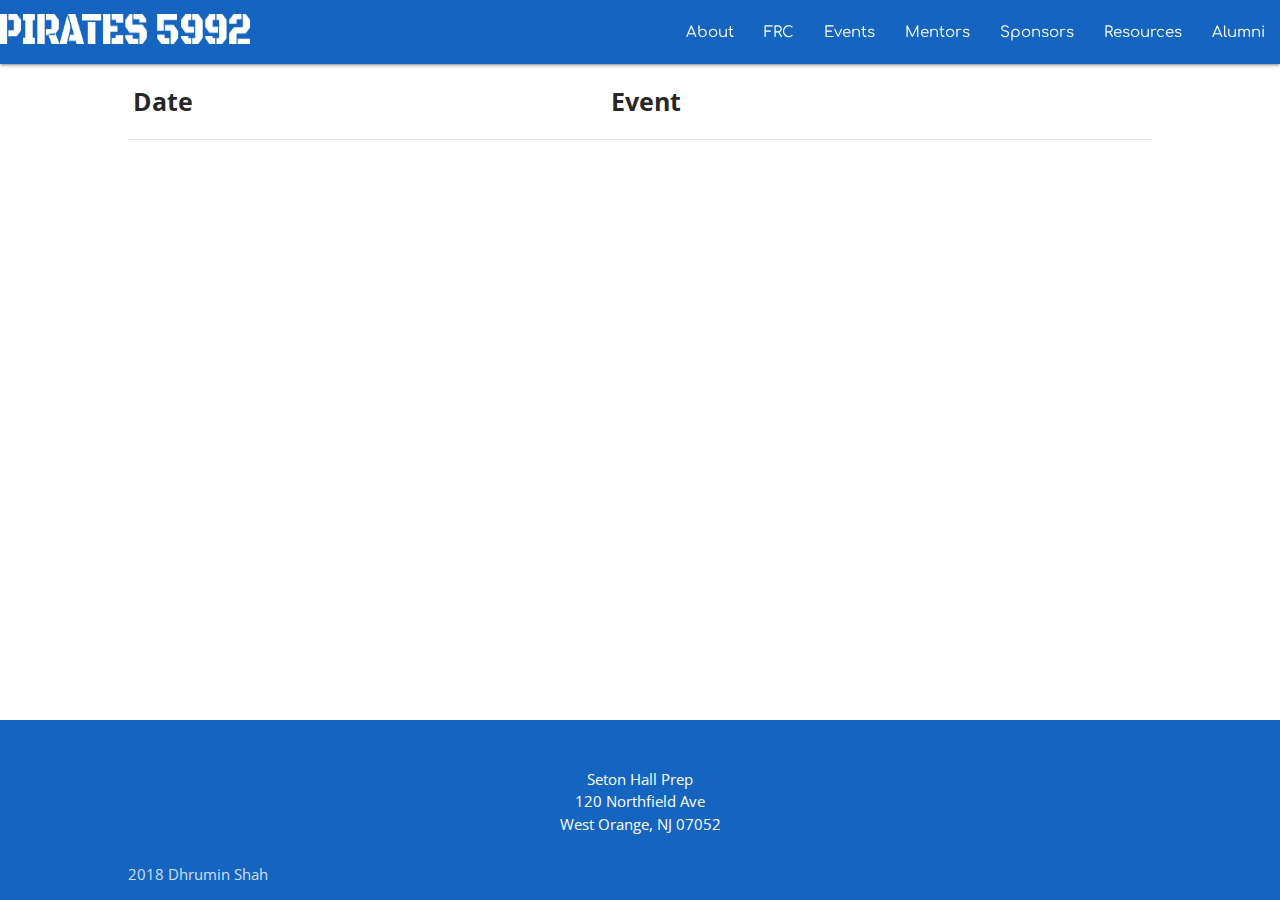
<file: events.html>
<!DOCTYPE html>
<html>
<head>
	<meta name="viewport" content="width=device-width, initial-scale=1">
	<link href="css/materialize.css" rel="stylesheet">
  <link href="css/hover.css" rel="stylesheet">
  <link href="css/style.css" rel="stylesheet">
	<link rel="icon" href="img/browsertab.png">
  <link href="https://fonts.googleapis.com/icon?family=Material+Icons" rel="stylesheet">
  <link href="https://fonts.googleapis.com/css?family=Open+Sans|Comfortaa" rel="stylesheet">
<link rel="stylesheet" href="https://use.fontawesome.com/releases/v5.2.0/css/all.css" integrity="sha384-hWVjflwFxL6sNzntih27bfxkr27PmbbK/iSvJ+a4+0owXq79v+lsFkW54bOGbiDQ" crossorigin="anonymous">
</head>
<body>
<script src="https://code.jquery.com/jquery-1.10.2.js"></script>
<script src="js/materialize.js"></script>
<header>
  <div id="myNav"><script src="js/nav.js"></script></div>
</header>
<script>
$( document ).ready(function() {
  $('.sidenav').sidenav();
});
</script>

<main>
<div class="container">
	<div class="row">
		<table class="events flow-text">
			<tr>
				<th>Date</th>
				<th>Event</th>
			</tr>
		</table>
	</div>
</div>
<script src="js/tabletop.min.js"></script>
<script type='text/javascript'>    
  var publicSpreadsheetUrl = 'https://docs.google.com/spreadsheets/d/10Qr61o-T54hU15EzSWs5rvvPW2wctxpsme3uzuDH-kQ/edit?usp=sharing';

  function init() {
    Tabletop.init( { key: publicSpreadsheetUrl,
                     callback: eventsTable } )
  }

  function eventsTable(sheets, tabletop) {
    console.log(sheets);
    var sheet = sheets['Events'];
    var column_names = sheet.columnNames;

    var table = $('.events');
  
    var tbody = $("<tbody></tbody>");
        for(var i = 0; i < sheet.elements.length; i++) {
          var row = sheet.elements[i];
          var html_row = $("<tr></tr>");
          for(var j = 0; j < column_names.length; j++) {
            var column_name = column_names[j];
            $("<td></td>").text(row[column_name]).appendTo(html_row);
          }
          tbody.append(html_row);
        }
        table.append(tbody);
      }
    window.addEventListener('DOMContentLoaded', init)
</script>
</main>

<footer class="page-footer">
  <div id="myFooter"><script src="js/footer.js"></script></div>
</footer>
</body>
</html>
</file>
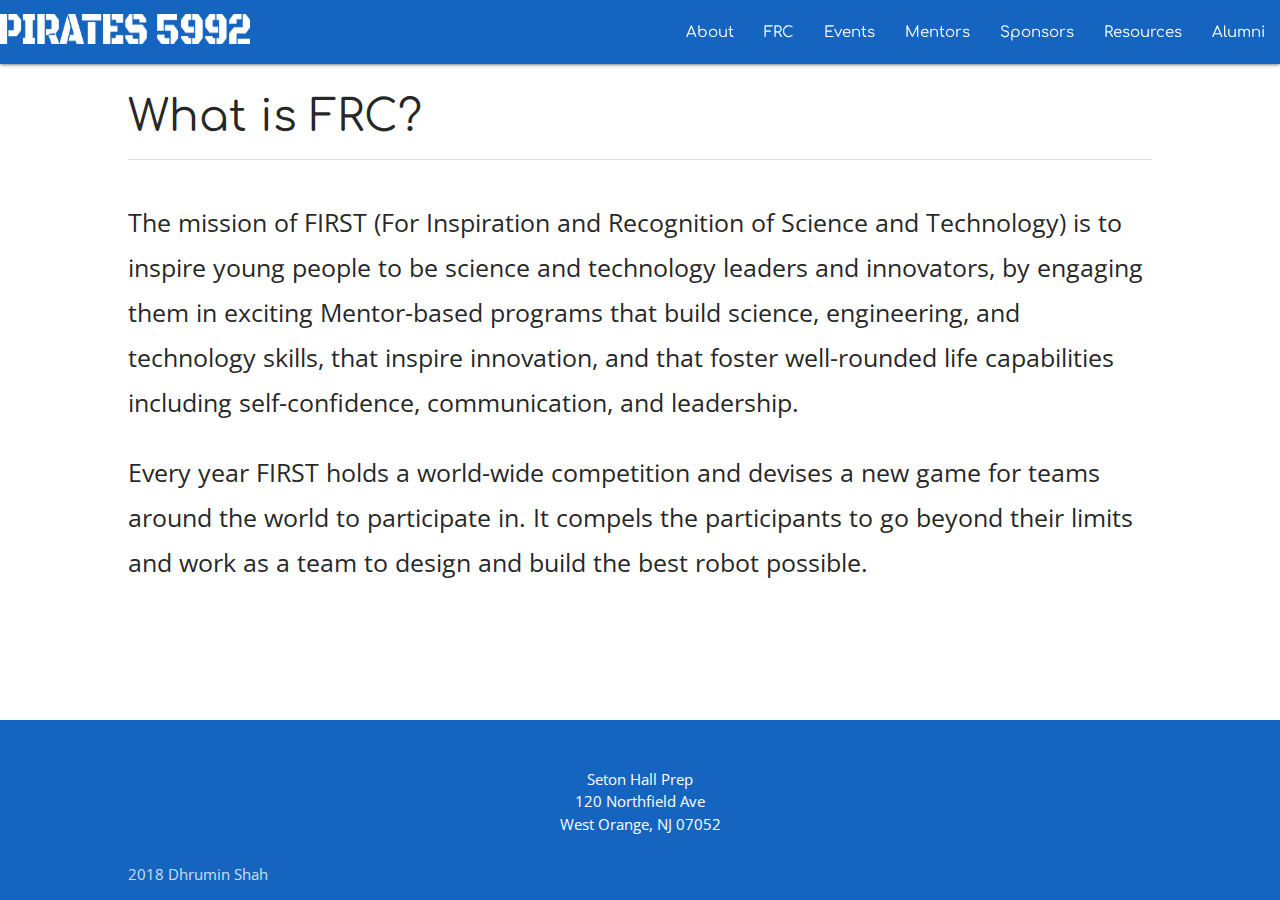
<file: frc.html>
<!DOCTYPE html>
<html>
<head>
	<title>FRC | Team 5992</title>
	<meta name="viewport" content="width=device-width, initial-scale=1">
	<link href="css/materialize.css" rel="stylesheet">
  	<link href="css/style.css" rel="stylesheet">
  	<link href="css/hover.css" rel="stylesheet">
	<link rel="icon" href="img/browsertab.png">
  	<link href="https://fonts.googleapis.com/icon?family=Material+Icons" rel="stylesheet">
  	<link href="https://fonts.googleapis.com/css?family=Open+Sans|Comfortaa" rel="stylesheet">
	<link rel="stylesheet" href="https://use.fontawesome.com/releases/v5.2.0/css/all.css" integrity="sha384-hWVjflwFxL6sNzntih27bfxkr27PmbbK/iSvJ+a4+0owXq79v+lsFkW54bOGbiDQ" crossorigin="anonymous">
</head>
<body>
<header>
  <div id="myNav"><script src="js/nav.js"></script></div>
</header>
<main>
<script src="https://code.jquery.com/jquery-1.10.2.js"></script>
<script src="js/materialize.js"></script>
<script>
$( document ).ready(function() {
  $('.sidenav').sidenav();
});
</script>

<div class="container">
	<h3 id='frc1'>What is FRC?</h3>
	<div class="divider"></div>
	<div class="section">
		<p class="flow-text">The mission of FIRST (F​or I​nspiration and Recognition of S​cience and T​echnology) is to inspire young people to be science and technology leaders and innovators, by engaging them in exciting Mentor-based programs that build science, engineering, and technology skills, that inspire innovation, and that foster well-rounded life capabilities including self-confidence, communication, and leadership.</p>
		<p class="flow-text">Every year FIRST holds a world-wide competition and devises a new game for teams around the world to participate in. It compels the participants to go beyond their limits and work as a team to design and build the best robot possible.</p>
	</div>
</div>

</main>
<footer class="page-footer">
  <div id="myFooter"><script src="js/footer.js"></script></div>
</footer>
</body>
</html>
</file>
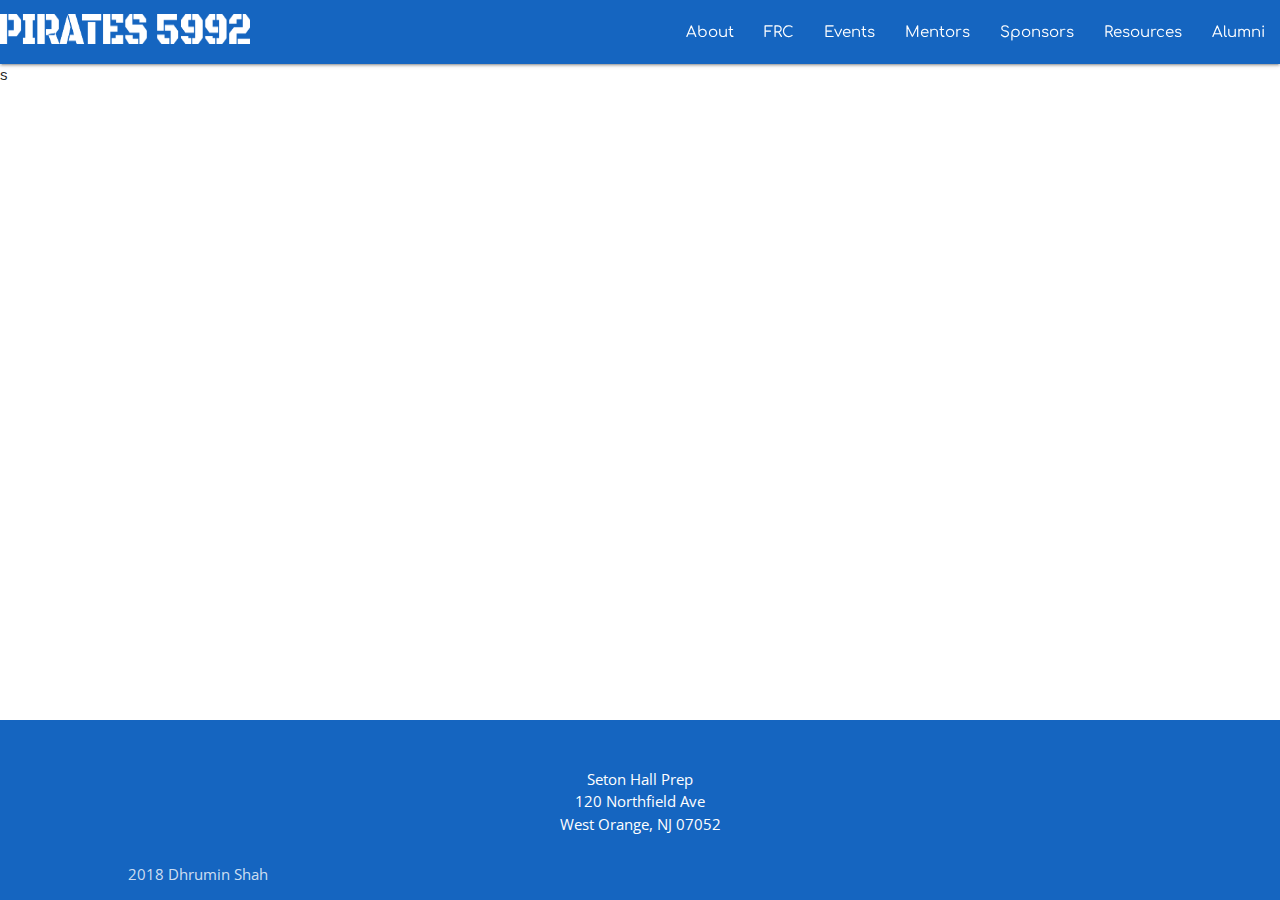
<file: history.html>
<!DOCTYPE html>
<html>
<head>
	<title>Sponsors | Team 5992</title>
	<meta name="viewport" content="width=device-width, initial-scale=1">
	<link href="css/materialize.css" rel="stylesheet">
  <link href="css/style.css" rel="stylesheet">
  <link href="css/hover.css" rel="stylesheet">
	<link rel="icon" href="img/browsertab.png">
  <link href="https://fonts.googleapis.com/icon?family=Material+Icons" rel="stylesheet">
  <link href="https://fonts.googleapis.com/css?family=Open+Sans|Comfortaa" rel="stylesheet">
<link rel="stylesheet" href="https://use.fontawesome.com/releases/v5.2.0/css/all.css" integrity="sha384-hWVjflwFxL6sNzntih27bfxkr27PmbbK/iSvJ+a4+0owXq79v+lsFkW54bOGbiDQ" crossorigin="anonymous">
</head>
<body>
<script src="https://code.jquery.com/jquery-1.10.2.js"></script>
<script src="js/materialize.js"></script>
<header>
  <div id="myNav"><script src="js/nav.js"></script></div>
</header>s
<script>
$( document ).ready(function() {
  $('.sidenav').sidenav();
  $('.parallax').parallax();
});
</script>

<main>
  
</main>
<footer class="page-footer">
  <div id="myFooter"><script src="js/footer.js"></script></div>
</footer>
</body>
</html>
</file>
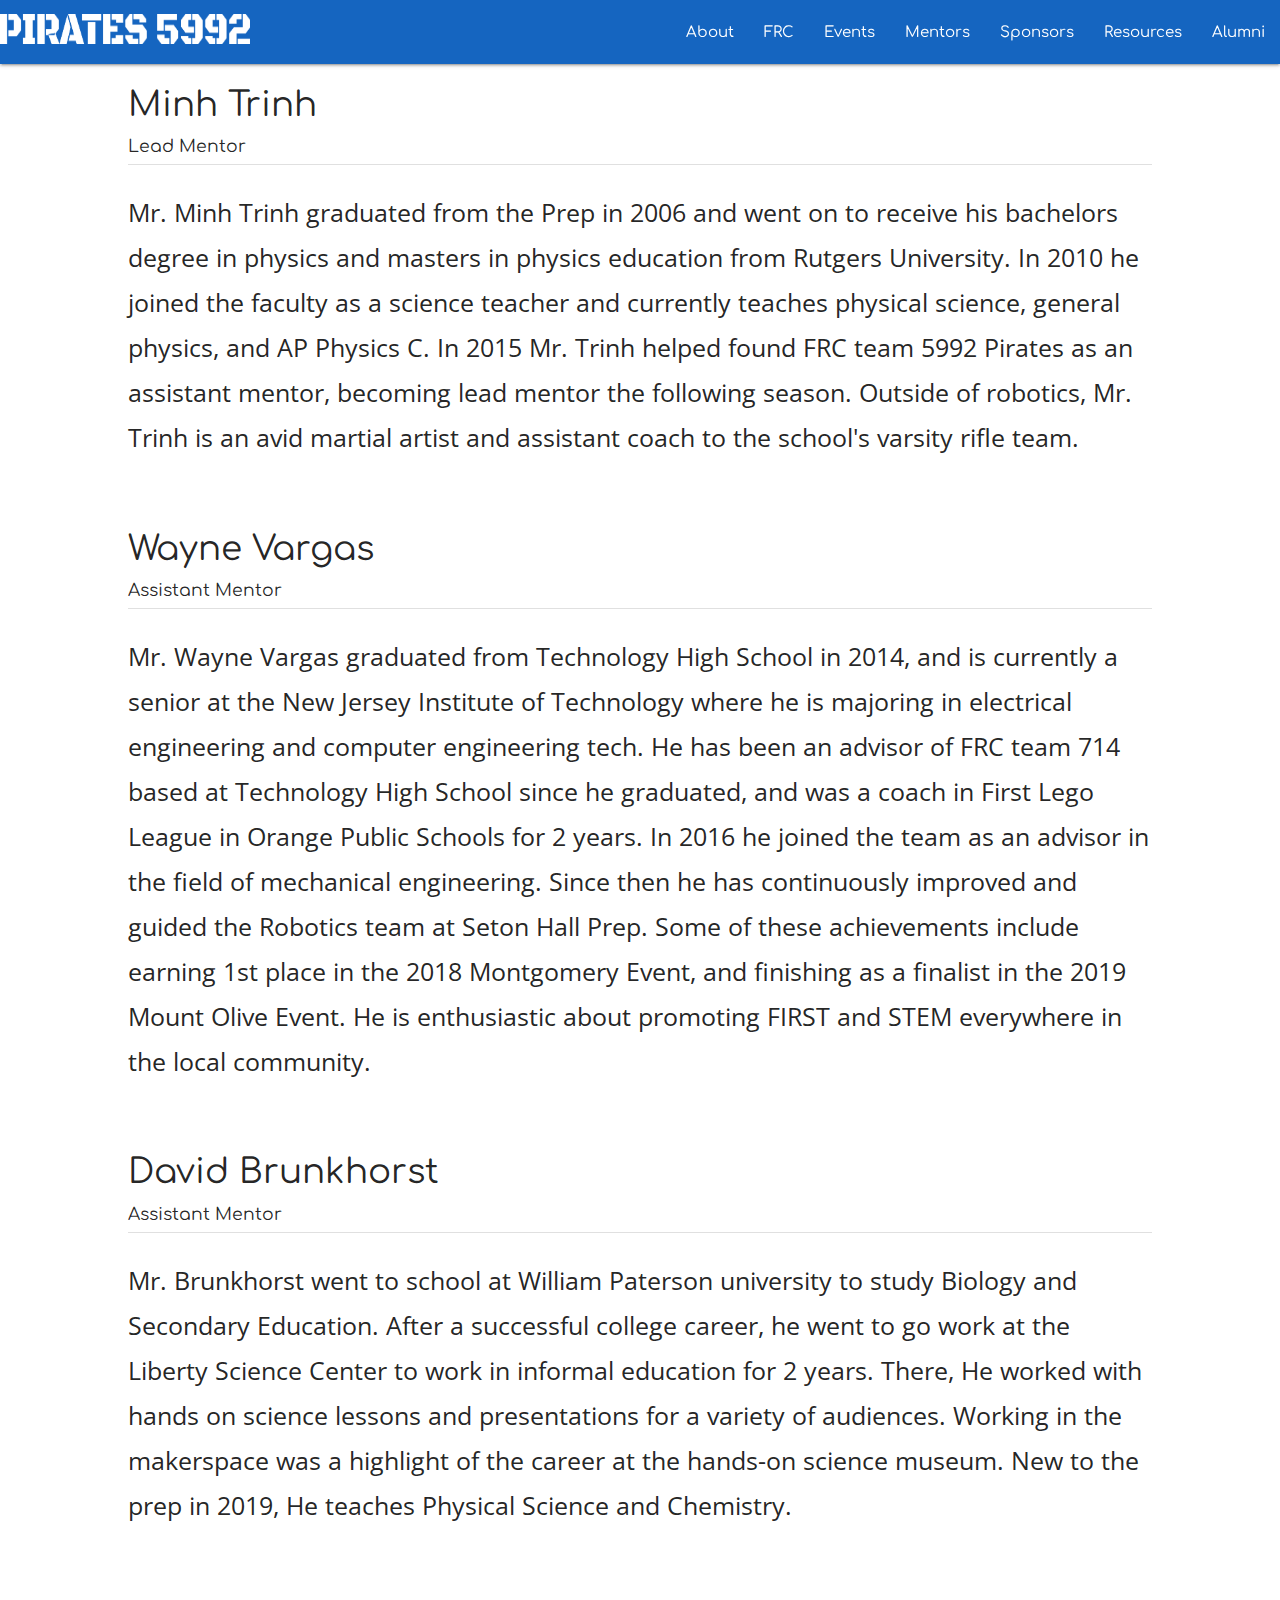
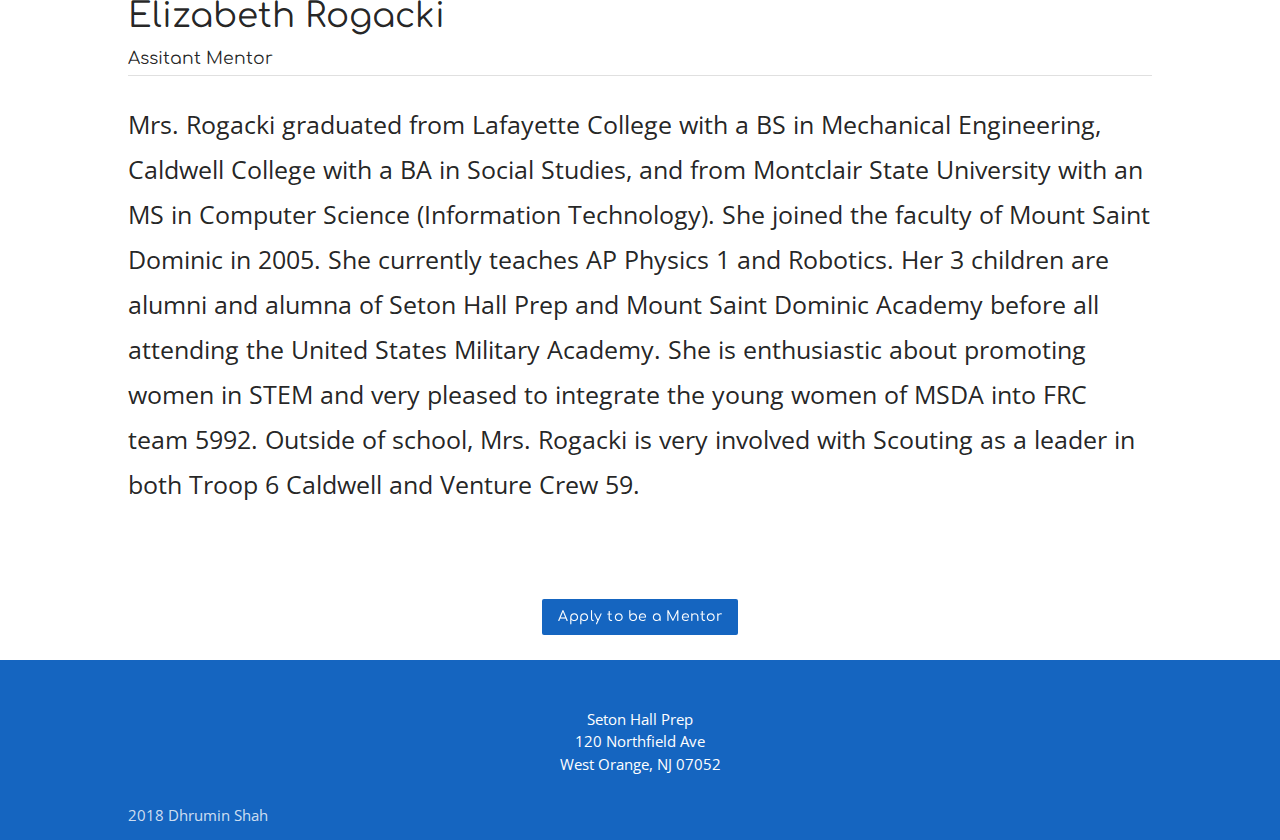
<file: mentors.html>
<!DOCTYPE html>
<html>
<head>
	<title>Mentors | Team 5992</title>
	<meta name="viewport" content="width=device-width, initial-scale=1">
	<link href="css/materialize.css" rel="stylesheet">
  <link href="css/style.css" rel="stylesheet">
  <link href="css/hover.css" rel="stylesheet">
	<link rel="icon" href="img/browsertab.png">
  <link href="https://fonts.googleapis.com/icon?family=Material+Icons" rel="stylesheet">
  <link href="https://fonts.googleapis.com/css?family=Open+Sans|Comfortaa" rel="stylesheet">
<link rel="stylesheet" href="https://use.fontawesome.com/releases/v5.2.0/css/all.css" integrity="sha384-hWVjflwFxL6sNzntih27bfxkr27PmbbK/iSvJ+a4+0owXq79v+lsFkW54bOGbiDQ" crossorigin="anonymous">
</head>
<body>
<script src="https://code.jquery.com/jquery-1.10.2.js"></script>
<script src="js/materialize.js"></script>
<header>
  <div id="myNav"><script src="js/nav.js"></script></div>
</header>
<script>
M.AutoInit();
</script>

<div class="container">	
<div class="row">
    <h4>Minh Trinh</h4>
    <h6>Lead Mentor</h6>
    <div class="divider"></div>
    <p class="flow-text">Mr. Minh Trinh graduated from the Prep in 2006 and went on to receive his bachelors degree in physics and masters in physics education from Rutgers University. In 2010 he joined the faculty as a science teacher and currently teaches physical science, general physics, and AP Physics C. In 2015 Mr. Trinh helped found FRC team 5992 Pirates as an assistant mentor, becoming lead mentor the following season. Outside of robotics, Mr. Trinh is an avid martial artist and assistant coach to the school's varsity rifle team.</p><br>
    <h4>Wayne Vargas</h4>
    <h6>Assistant Mentor</h6>
    <div class="divider"></div>
    <p class="flow-text">Mr. Wayne Vargas graduated from Technology High School in 2014, and is currently a senior at the New Jersey Institute of Technology where he is majoring in electrical engineering and computer engineering tech.  He has been an advisor of FRC team 714 based at Technology High School since he graduated, and was a coach in First Lego League in Orange Public Schools for 2 years.  In 2016 he joined the team as an advisor in the field of mechanical engineering.  Since then he has continuously improved and guided the Robotics team at Seton Hall Prep.  Some of these achievements include earning 1st place in the 2018 Montgomery Event, and finishing as a finalist in the 2019 Mount Olive Event.  He is enthusiastic about promoting FIRST and STEM everywhere in the local community.</p><br>
    <h4>David Brunkhorst</h4>
    <h6>Assistant Mentor</h6>
    <div class="divider"></div>
    <p class="flow-text">Mr. Brunkhorst went to school at William Paterson university to study Biology and Secondary Education. After a successful college career, he went to go work at the Liberty Science Center to work in informal education for 2 years. There, He worked with hands on science lessons and presentations for a variety of audiences. Working in the makerspace was a highlight of the career at the hands-on science museum. New to the prep in 2019, He teaches Physical Science and Chemistry.</p><br>
    <h4>Elizabeth Rogacki</h4>
    <h6>Assitant Mentor</h6>
    <div class="divider"></div>
    <p class="flow-text">Mrs. Rogacki graduated from Lafayette College with a BS in Mechanical Engineering, Caldwell College with a BA in Social Studies, and from Montclair State University with an MS in Computer Science (Information Technology). She joined the faculty of Mount Saint Dominic in 2005. She currently teaches AP Physics 1 and Robotics. Her 3 children are alumni and alumna of Seton Hall Prep and Mount Saint Dominic Academy before all attending the United States Military Academy. She is enthusiastic about promoting women in STEM and very pleased to integrate the young women of MSDA into FRC team 5992. Outside of school, Mrs. Rogacki is very involved with Scouting as a leader in both Troop 6 Caldwell and Venture Crew 59.</p><br>
    </div>
  </div>
  <div class="col s12 center-align"><a href="https://goo.gl/forms/ytI9EbLHpIgsiRTy2" class="waves-effect waves-light btn hvr-grow" style="margin:25px">Apply to be a Mentor</a></div>
</div>
<footer class="page-footer">
  <div id="myFooter"><script src="js/footer.js"></script></div>
</footer>
</body>
</html>
</file>
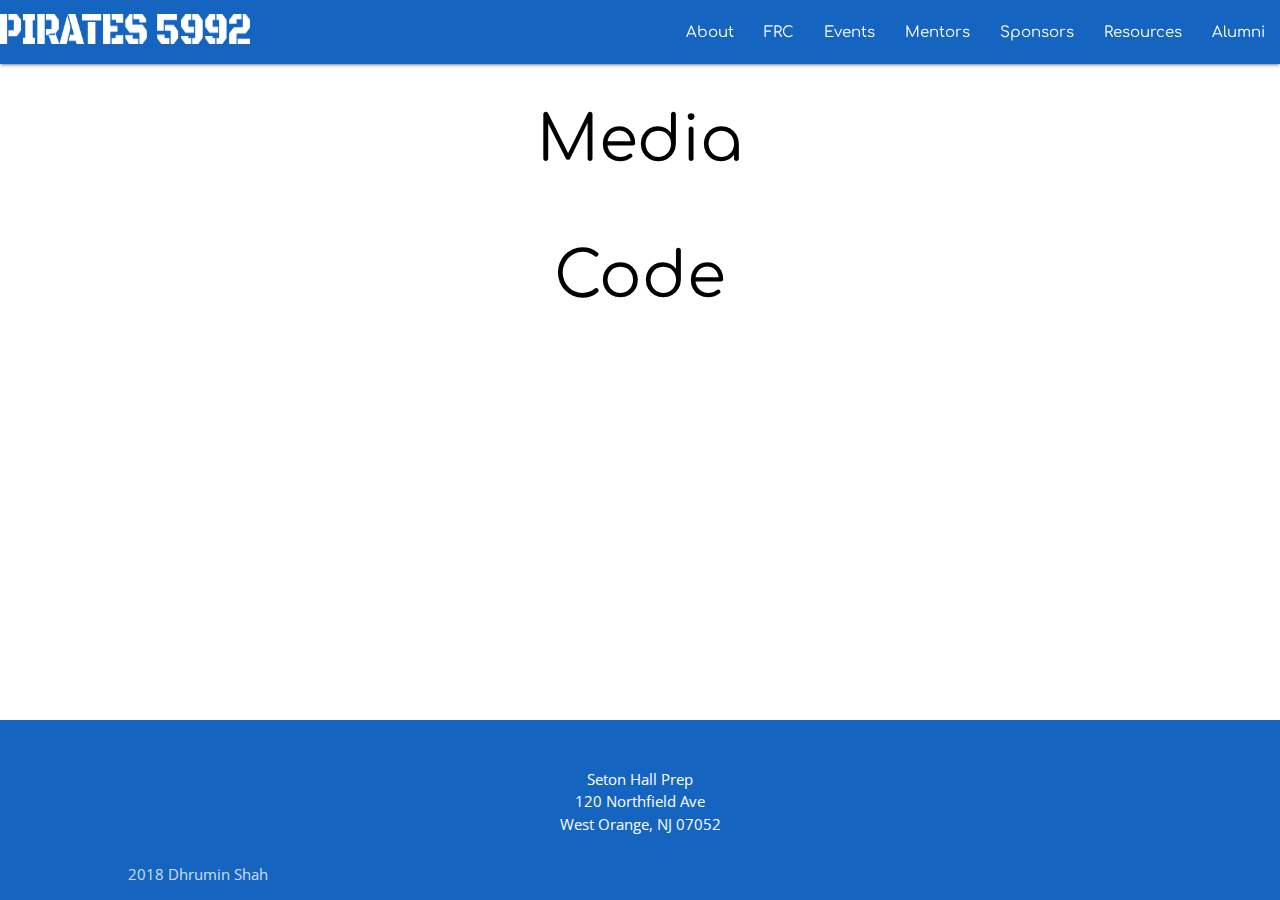
<file: resources.html>
<!DOCTYPE html>
<html>
<head>
	<title>Resources | Team 5992</title>
	<meta name="viewport" content="width=device-width, initial-scale=1">
	<link href="css/materialize.css" rel="stylesheet">
  <link href="css/hover.css" rel="stylesheet">
  <link href="css/style.css" rel="stylesheet">
	<link rel="icon" href="img/browsertab.png">
  <link href="https://fonts.googleapis.com/icon?family=Material+Icons" rel="stylesheet">
  <link href="https://fonts.googleapis.com/css?family=Open+Sans|Comfortaa" rel="stylesheet">
<link rel="stylesheet" href="https://use.fontawesome.com/releases/v5.2.0/css/all.css" integrity="sha384-hWVjflwFxL6sNzntih27bfxkr27PmbbK/iSvJ+a4+0owXq79v+lsFkW54bOGbiDQ" crossorigin="anonymous">
</head>
<body>
<script src="https://code.jquery.com/jquery-1.10.2.js"></script>
<script src="js/materialize.js"></script>
<header>
  <div id="myNav"><script src="js/nav.js"></script></div>
</header>
<script>
$( document ).ready(function() {
  $('.sidenav').sidenav();
  $('.carousel').carousel();
});
</script>

<main>
<div class="container">
	<div class="row resources">
		<div class="col s12 hvr-bounce-in">
			<a href="https://photos.app.goo.gl/m3tzjKVDSeki9KDB6" target="_blank"><h1>Media</h1></a>
		</div>
		<div class="col s12 hvr-bounce-in">
			<a href="https://github.com/SHPRobotics" target="_blank"><h1>Code</h1></a>
		</div>
	</div>
</div>
</main>

<footer class="page-footer">
  <div id="myFooter"><script src="js/footer.js"></script></div>
</footer>
</body>
</html>
</file>
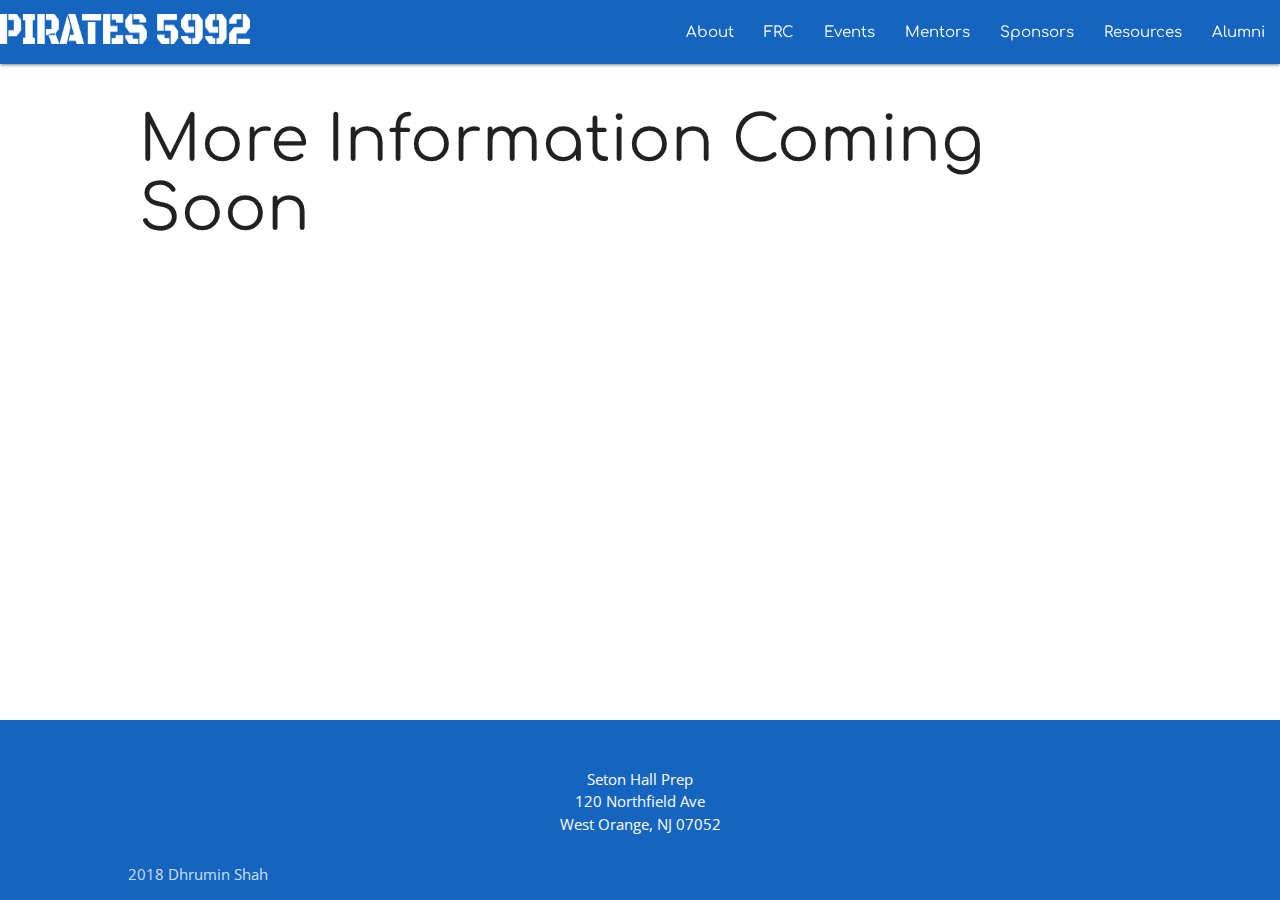
<file: robots.html>
<!DOCTYPE html>
<html>
<head>
	<meta name="viewport" content="width=device-width, initial-scale=1">
	<link href="css/materialize.css" rel="stylesheet">
  <link href="css/style.css" rel="stylesheet">
  <link href="css/hover.css" rel="stylesheet">
	<link rel="icon" href="img/browsertab.png">
  <link href="https://fonts.googleapis.com/icon?family=Material+Icons" rel="stylesheet">
  <link href="https://fonts.googleapis.com/css?family=Open+Sans|Comfortaa" rel="stylesheet">
<link rel="stylesheet" href="https://use.fontawesome.com/releases/v5.2.0/css/all.css" integrity="sha384-hWVjflwFxL6sNzntih27bfxkr27PmbbK/iSvJ+a4+0owXq79v+lsFkW54bOGbiDQ" crossorigin="anonymous">
</head>
<body>
<script src="https://code.jquery.com/jquery-1.10.2.js"></script>
<script src="js/materialize.js"></script>
<header>
  <div id="myNav"><script src="js/nav.js"></script></div>
</header>
<script>
$( document ).ready(function() {
  $('.sidenav').sidenav();
});
</script>

<main>
<div class="container">	
<div class="row">
  <div class="col s12"><h1>More Information Coming Soon</h1></div>
    <!--<div class="col s12 m4">
      <div class="card hoverable">
        <div class="card-image">
          <img src="img/poweruprobot.png">
          <span class="card-title"><h3>2018</h3></span>
        </div>
        <div class="card-content">
          <p></p>
        </div>
      </div>
    </div>
    <div class="col s12 m4">
     <div class="card hoverable">
        <div class="card-image">
          <img src="img/steamworksrobot.png">
          <span class="card-title"><h3>2017</h3></span>
        </div>
        <div class="card-content">
          <p></p>
        </div>
      </div>
    </div>
    <div class="col s12 m4">
      <div class="card hoverable">
        <div class="card-image">
          <img src="img/strongholdrobot.png">
          <span class="card-title"><h3>2016</h3></span>
        </div>
        <div class="card-content">
          <p></p>
        </div>
      </div>
    </div>-->
  </div>
</div>
</main>

<footer class="page-footer">
  <div id="myFooter"><script src="js/footer.js"></script></div>
</footer>
</body>
</html>
</file>
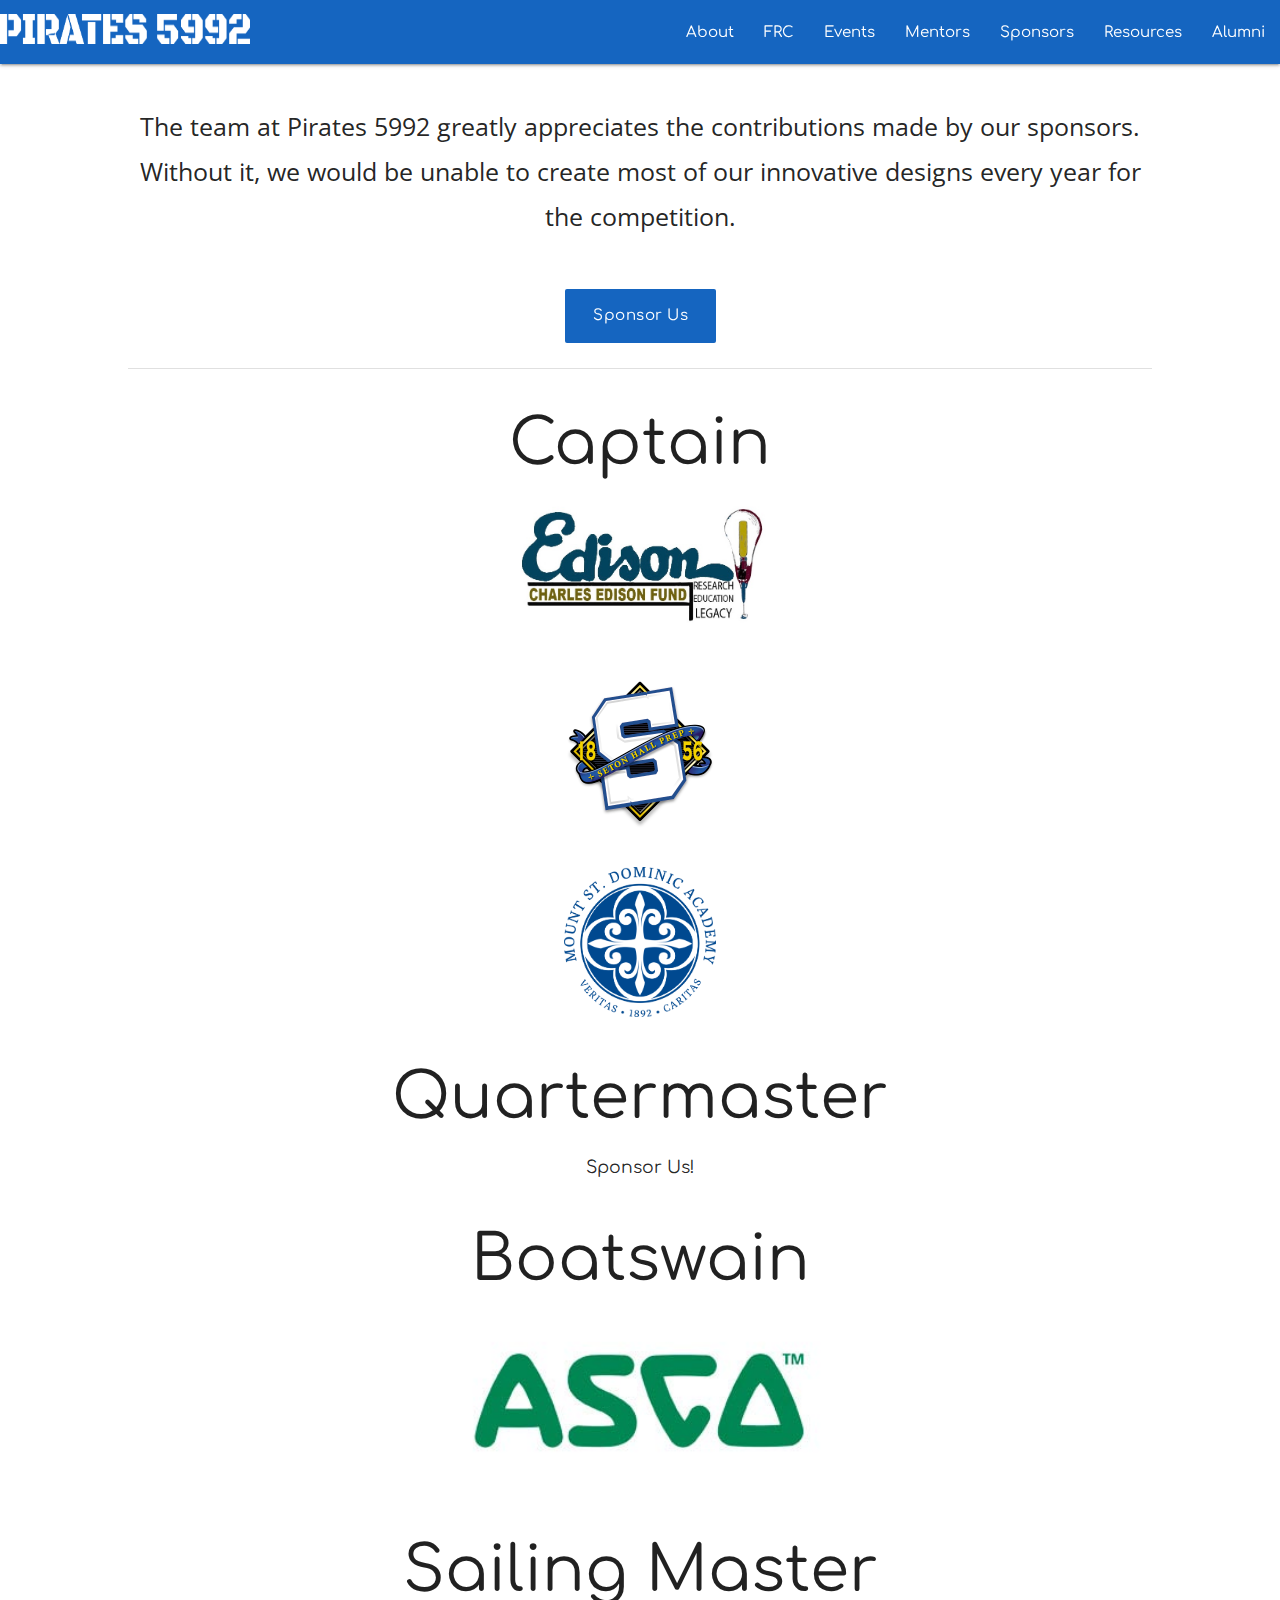
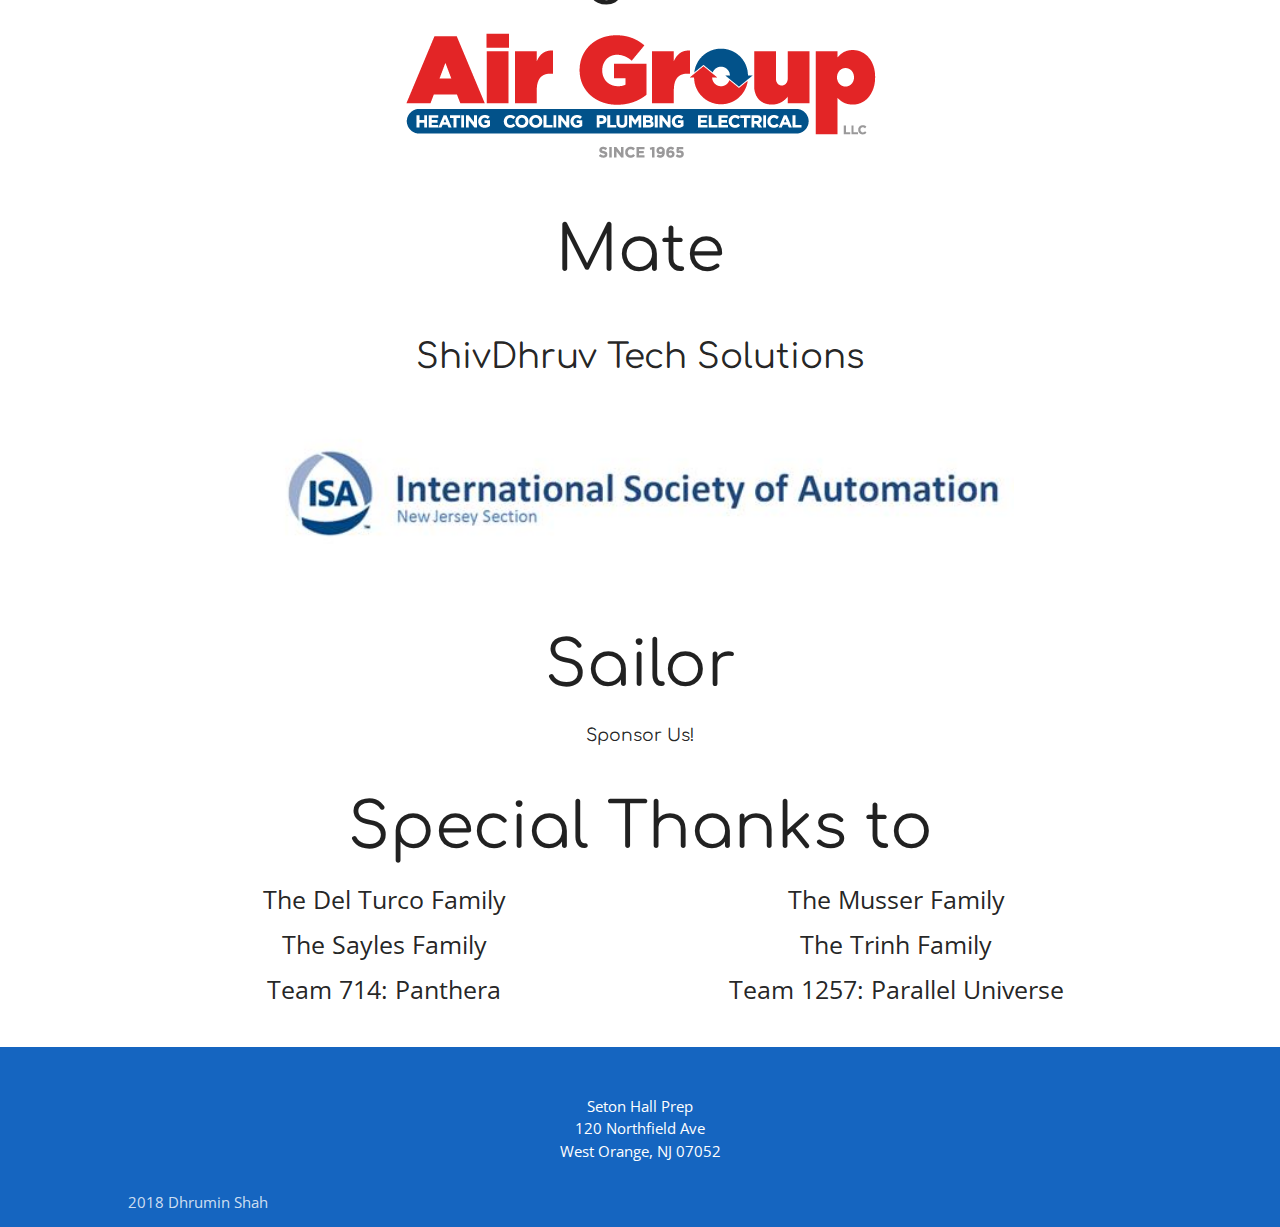
<file: sponsors.html>
<!DOCTYPE html>
<html>
<head>
	<title>Sponsors | Team 5992</title>
	<meta name="viewport" content="width=device-width, initial-scale=1">
	<link href="css/materialize.css" rel="stylesheet">
  <link href="css/style.css" rel="stylesheet">
  <link href="css/hover.css" rel="stylesheet">
	<link rel="icon" href="img/browsertab.png">
  <link href="https://fonts.googleapis.com/icon?family=Material+Icons" rel="stylesheet">
  <link href="https://fonts.googleapis.com/css?family=Open+Sans|Comfortaa" rel="stylesheet">
<link rel="stylesheet" href="https://use.fontawesome.com/releases/v5.2.0/css/all.css" integrity="sha384-hWVjflwFxL6sNzntih27bfxkr27PmbbK/iSvJ+a4+0owXq79v+lsFkW54bOGbiDQ" crossorigin="anonymous">
</head>
<body>
<script src="https://code.jquery.com/jquery-1.10.2.js"></script>
<script src="js/materialize.js"></script>
<header>
  <div id="myNav"><script src="js/nav.js"></script></div>
</header>
<script>
$( document ).ready(function() {
  $('.sidenav').sidenav();
  $('.parallax').parallax();
});
</script>

<main>
<div class="section white container">
	<p class="center-align flow-text">The team at Pirates 5992 greatly appreciates the contributions made by our sponsors. Without it, we would be unable to create most of our innovative designs every year for the competition.</p>
	<div style="display:flex; align-content: center; justify-content: center"><a class="btn-large waves-effect waves-light hvr-grow" style="margin-bottom:25px; margin-top: 25px" onclick="window.open('Business Plan (2017-2018).pdf');">Sponsor Us</a>
		<!--<h6 class="valign-wrapper" style="margin-left:25px; margin-right: 25px">or</h6>
		<a class="btn-large waves-effect waves-light hvr-grow" style="margin-bottom:25px; margin-top: 25px">Donate</a>--></div>
	<div class="divider"></div>
</div>
<h1 class="container center-align" style="margin-top: 25px">Captain</h1>

<div class="section white container center-align">
	<a href="http://www.charlesedisonfund.org/" target="_blank"><img class="responsive-img" src="img/charlesedisonfund.jpg" style="width:auto; height:10rem"></a>
</div>
<div class="section white container center-align">
	<a href="https://www.shp.org/" target="_blank"><img class="responsive-img" src="img/seton s.jpg" style="width:auto; height:10rem"></a>
</div>
<div class="section white container center-align">
	<a href="http://www.msdacademy.org/" target="_blank"><img class="responsive-img" src="img/msda.png" style="width:auto; height:10rem"></a>
</div>
<!--<div class="parallax-container spara">
	<div class="parallax"><img src="https://farm2.staticflickr.com/1688/26261749765_0d37a4641d_h.jpg"></div>
</div>-->
<h1 class="container center-align" style="margin-top: 25px">Quartermaster</h1>
	<div class="section white container center-align">
		<h6 class="center-align">Sponsor Us!</h6>
</div>
<!--<div class="parallax-container spara">
	<div class="parallax"><img src="https://farm3.staticflickr.com/2927/32745155883_ae5d38f5f0_h.jpg"></div>
</div>-->
<h1 class="container center-align" style="margin-top: 25px">Boatswain</h1>
<div class="section white container">
	<div class="section white container center-align">
	<a href="https://www.asco.com/en-us" target="_blank"><img class="responsive-img" src="img/asco.jpg" style="width:auto; height:10rem"></a>
</div>
</div>
<!--<div class="parallax-container spara">
	<div class="parallax"><img src="https://farm5.staticflickr.com/4773/40190907454_599ddb665a_h.jpg"></div>
</div>-->
<h1 class="container center-align" style="margin-top: 25px">Sailing Master</h1>
<div class="section white container center-align">
	<a href="http://airgroupllc.com/" target="_blank"><img class="responsive-img" src="img/air group.png" style="width:auto; height:10rem"></a>
</div>
<!--<div class="parallax-container spara">
	<div class="parallax"><img src="https://farm2.staticflickr.com/1453/25656963864_efa886253b_h.jpg"></div>
</div>-->
<h1 class="container center-align" style="margin-top: 25px">Mate</h1>
<div class="section white container">
	<div class="section white container center-align">
		<h4 class="center-align">ShivDhruv Tech Solutions</h4>
	</div>
	<div class="section white container center-align">
		<a href="https://www.isa.org" target="_blank"><img class="responsive-img" src="img/isa.jpg" style="width:auto; height:10rem"></a>
	</div>
</div>
<!--<div class="parallax-container spara">
	<div class="parallax"><img src="https://farm4.staticflickr.com/3853/33559429875_cde4bc0f7b_h.jpg"></div>
</div>-->
<h1 class="container center-align" style="margin-top: 25px">Sailor</h1>
<div class="section white container">
	<h6 class="center-align">Sponsor Us!</h6>
</div>
<!--<div class="parallax-container spara">
	<div class="parallax"><img src="https://farm2.staticflickr.com/1453/25656963864_efa886253b_h.jpg"></div>
</div>-->
<h1 class="container center-align" style="margin-top: 25px">Special Thanks to</h1>
<div class="section white row container">
	<div class="col s12 m6 flow-text center-align">The Del Turco Family</div>
	<div class="col s12 m6 flow-text center-align">The Musser Family</div>
	<div class="col s12 m6 flow-text center-align">The Sayles Family</div>
	<div class="col s12 m6 flow-text center-align">The Trinh Family</div>
	<div class="col s12 m6 flow-text center-align">Team 714: Panthera</div>
	<div class="col s12 m6 flow-text center-align">Team 1257: Parallel Universe</div>
</div>

</main>
<footer class="page-footer">
  <div id="myFooter"><script src="js/footer.js"></script></div>
</footer>
</body>
</html>
</file>
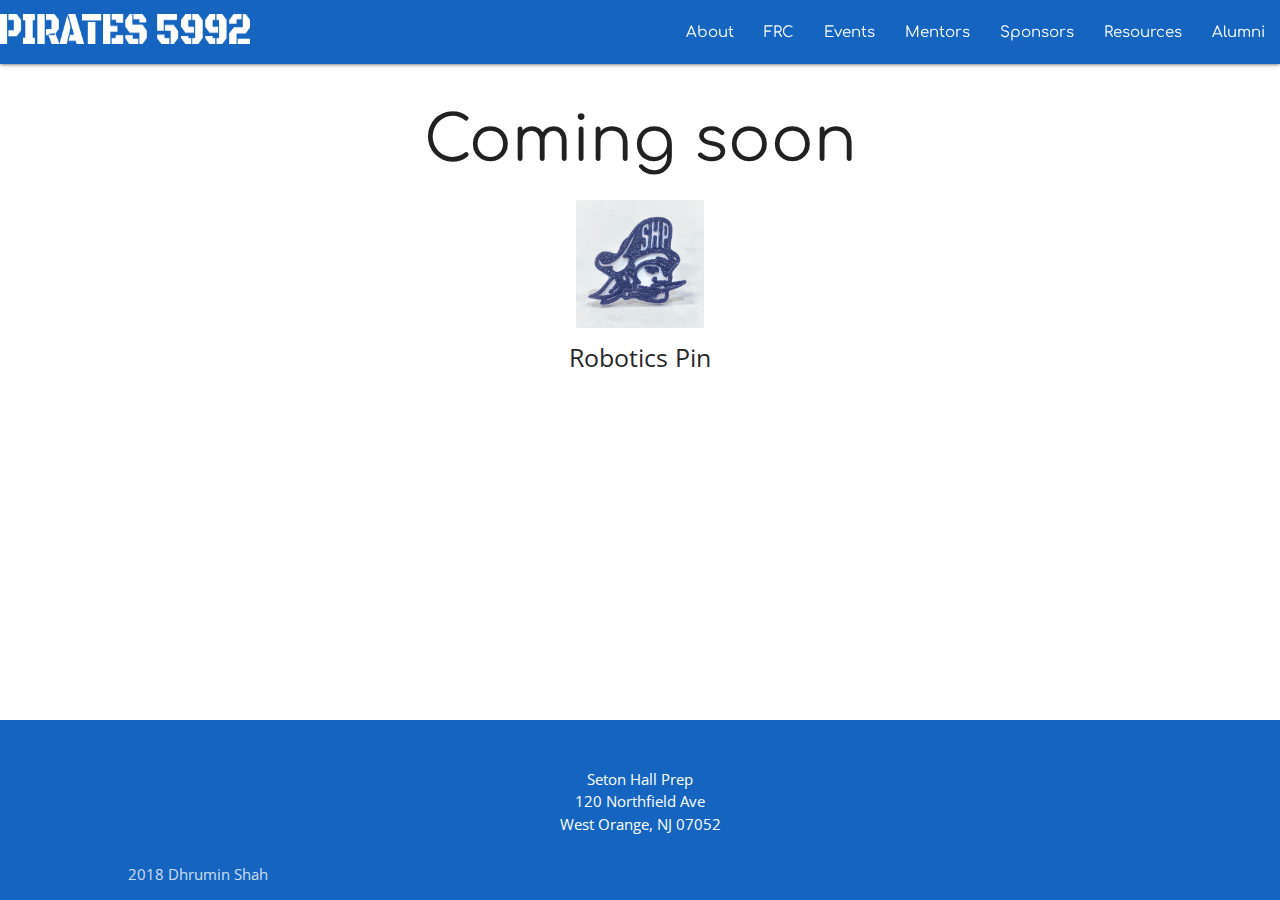
<file: store.html>
<!DOCTYPE html>
<html>
<head>
	<meta name="viewport" content="width=device-width, initial-scale=1">
	<link href="css/materialize.css" rel="stylesheet">
  <link href="css/hover.css" rel="stylesheet">
  <link href="css/style.css" rel="stylesheet">
	<link rel="icon" href="img/browsertab.png">
  <link href="https://fonts.googleapis.com/icon?family=Material+Icons" rel="stylesheet">
  <link href="https://fonts.googleapis.com/css?family=Open+Sans|Comfortaa" rel="stylesheet">
<link rel="stylesheet" href="https://use.fontawesome.com/releases/v5.2.0/css/all.css" integrity="sha384-hWVjflwFxL6sNzntih27bfxkr27PmbbK/iSvJ+a4+0owXq79v+lsFkW54bOGbiDQ" crossorigin="anonymous">
</head>
<body>
<script src="https://code.jquery.com/jquery-1.10.2.js"></script>
<script src="js/materialize.js"></script>
<header>
  <div id="myNav"><script src="js/nav.js"></script></div>
</header>
<script>
$( document ).ready(function() {
  $('.sidenav').sidenav();
});
</script>

<main>
	<div class="container">
		<h1 class="center-align">Coming soon</h1>
		<figure>
			<div class = "center">
				<img src="img/Shop Pin.jpg" class="center" style="width: 10vw; height: auto;">
			</div>
			<figcaption class="flow-text" style="text-align: center">Robotics Pin</figcaption>
		</figure>
	</div>
</main>
<footer class="page-footer">
  <div id="myFooter"><script src="js/footer.js"></script></div>
</footer>
</body>
</html>
</file>
<file: css/style.css>
.social {
	margin:10px;
	color: #1565C0;
}

.social-footer {
	color: white;
	margin-left: 35px;
	margin-right: 35px;
}
.social:hover {
	color: gold;
	-webkit-transition: color .3s;
  	transition: color .3s;
}

.social-footer:hover {
	color: gold;
	-webkit-transition: color .3s;
  	transition: color .3s;
}

.foottext {
  font-family: 'Open Sans' , sans serif;
  font-size: 1rem;
}

.leader-social {
  color: black;
  margin-left: 5px;
}
.tab-content {
	font-family: 'Open Sans', sans serif;
	font-size: 20px;
}

.kickoff {
	text-align: center;
  padding: 0px;
}

.resources h1 {
	color: black;
	text-align: center;
}

h1, h2, h3, h4, h5, h6 {
	font-family: 'Comfortaa', cursive;
}

ul, li, {
	font-family: 'Audiowide', cursive;
}

.spara{
	height: 200px;
}

#donate:hover {
	background-color: gold;
}

#donate-footer {
	color: white;
	font-family: 'Comfortaa', cursive;
	margin-left: 35px;
	margin-right: 35px;
}

#donate-footer:hover {
	color: gold;
	-webkit-transition: color .3s;
	transition: color .3s;
}

@media only screen and (max-width: 600px) {
	.social-footer {
		margin-right: 10px;
		margin-left: 10px;
	}
	#donate-footer {
		margin-right: 10px;
		margin-left: 10px;
	}
}

#welcomebanner {
	padding: 0px;
}

#welcome {
	margin: 10px;
}

.close-text {
	font-family: 'Open Sans', sans serif;
  font-size: 1.2rem;
	line-height: auto;
}

/*@media only screen and (min-width: 360px) {
  .close-text {
    font-size: 1.2rem;
  }
}

@media only screen and (min-width: 390px) {
  .close-text {
    font-size: 1.224rem;
  }
}

@media only screen and (min-width: 420px) {
  .close-text {
    font-size: 1.248rem;
  }
}

@media only screen and (min-width: 450px) {
  .close-text {
    font-size: 1.272rem;
  }
}

@media only screen and (min-width: 480px) {
  .close-text {
    font-size: 1.296rem;
  }
}

@media only screen and (min-width: 510px) {
  .close-text {
    font-size: 1.32rem;
  }
}

@media only screen and (min-width: 540px) {
  .close-text {
    font-size: 1.344rem;
  }
}

@media only screen and (min-width: 570px) {
  .close-text {
    font-size: 1.368rem;
  }
}

@media only screen and (min-width: 600px) {
  .close-text {
    font-size: 1.392rem;
  }
}

@media only screen and (min-width: 630px) {
  .close-text {
    font-size: 1.416rem;
  }
}

@media only screen and (min-width: 660px) {
  .close-text {
    font-size: 1.44rem;
  }
}

@media only screen and (min-width: 690px) {
  .close-text {
    font-size: 1.464rem;
  }
}

@media only screen and (min-width: 720px) {
  .close-text {
    font-size: 1.488rem;
  }
}

@media only screen and (min-width: 750px) {
  .close-text {
    font-size: 1.512rem;
  }
}

@media only screen and (min-width: 780px) {
  .close-text {
    font-size: 1.536rem;
  }
}

@media only screen and (min-width: 810px) {
  .close-text {
    font-size: 1.56rem;
  }
}

@media only screen and (min-width: 840px) {
  .close-text {
    font-size: 1.584rem;
  }
}

@media only screen and (min-width: 870px) {
  .close-text {
    font-size: 1.608rem;
  }
}

@media only screen and (min-width: 900px) {
  .close-text {
    font-size: 1.632rem;
  }
}

@media only screen and (min-width: 930px) {
  .close-text {
    font-size: 1.656rem;
  }
}

@media only screen and (min-width: 960px) {
  .close-text {
    font-size: 1.68rem;
  }
}

@media only screen and (max-width: 360px) {
  .close-text {
    font-size: 1.2rem;
  }
}*/
</file>
